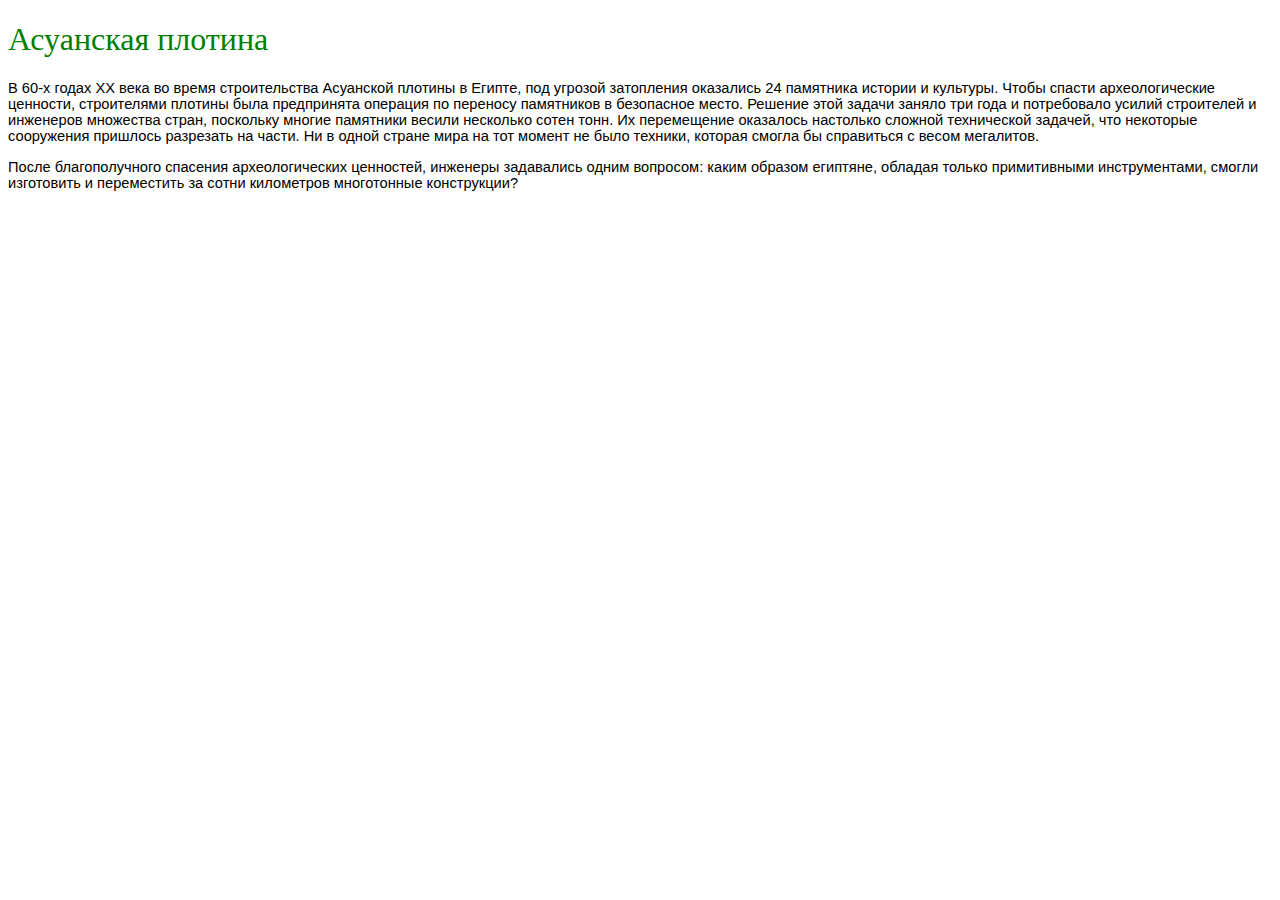
<file: strikoza/asuan/index.html>
﻿<!DOCTYPE HTML>
<html>
	<head>
		<title>Асуанская плотина</title>
		<link rel="stylesheet" href="css\style.css">
	</head>
	<body>
		<h1>Асуанская плотина</h1>
		<p>В 60-х годах XX века во время строительства Асуанской плотины в Египте, под 
		угрозой затопления оказались 24 памятника истории и культуры. Чтобы спасти
		археологические ценности, строителями плотины была предпринята операция по переносу 
		памятников в безопасное место. Решение этой задачи заняло три года и потребовало 
		усилий строителей и  инженеров множества стран, поскольку многие памятники весили 
		несколько сотен тонн. Их перемещение оказалось настолько сложной технической задачей, 
		что некоторые сооружения пришлось разрезать на части. Ни в одной стране мира на тот 
		момент не было техники, которая смогла бы справиться с весом мегалитов.</p>
		<p>После благополучного спасения археологических ценностей, инженеры задавались одним 
		вопросом: каким образом египтяне, обладая только примитивными инструментами, смогли 
		изготовить и  переместить за сотни километров многотонные конструкции?</p> <!-- внутренний стиль, применим только к данному тегу -->
	</body>
</html>
</file>
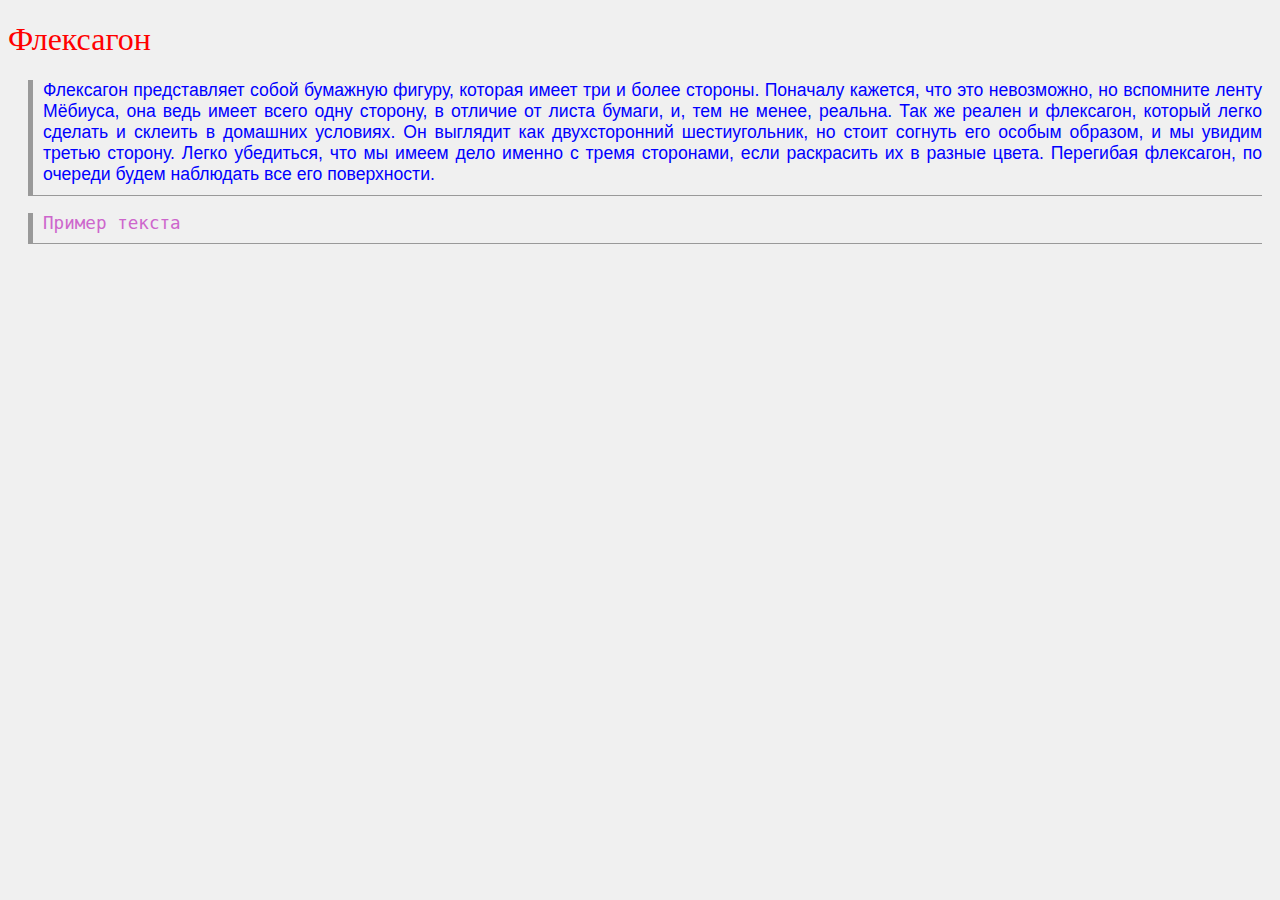
<file: strikoza/css/index.html>
<!DOCTYPE HTML>
<html>
	<head>
		<title>Флексагон</title>
		
		<style> <!-- глобальный стиль, связанный стиль имеет высший приоритет, если в нём нет дублирующегося атрибута -->
			P
			{ 
			font-size: 50%; 
			font-family: Verdana, Arial, Helvetica, sans-serif; 
			color: blue; 
			}
		</style>
  
		<link rel="icon" href="icon.ico" sizes="16x16" type="image/x-icon"> <!-- иконка MS BING -->
		<meta charset="utf-8">
		<link rel="stylesheet" href="style.css">
	</head>
	<body>
		<h1>Флексагон</h1>
		<p>Флексагон представляет собой бумажную фигуру, которая имеет 
		три и более стороны. Поначалу кажется, что это невозможно, но вспомните 
		ленту Мёбиуса, она ведь имеет всего одну сторону, в отличие от листа  бумаги, 
		и, тем не менее, реальна. Так же реален и флексагон, который легко сделать и 
		склеить в домашних условиях. Он выглядит как двухсторонний шестиугольник, но 
		стоит согнуть его особым образом, и мы увидим третью сторону. Легко убедиться, 
		что мы имеем дело именно с тремя сторонами, если раскрасить их в разные цвета. 
		Перегибая флексагон, по очереди будем наблюдать все его поверхности.</p>
		
		<p style="font-size: 120%; font-family: monospace; color: #cd66cc">Пример текста</p> <!-- внутренний стиль, применим только к данному тегу -->
		
	</body>
</html>
</file>
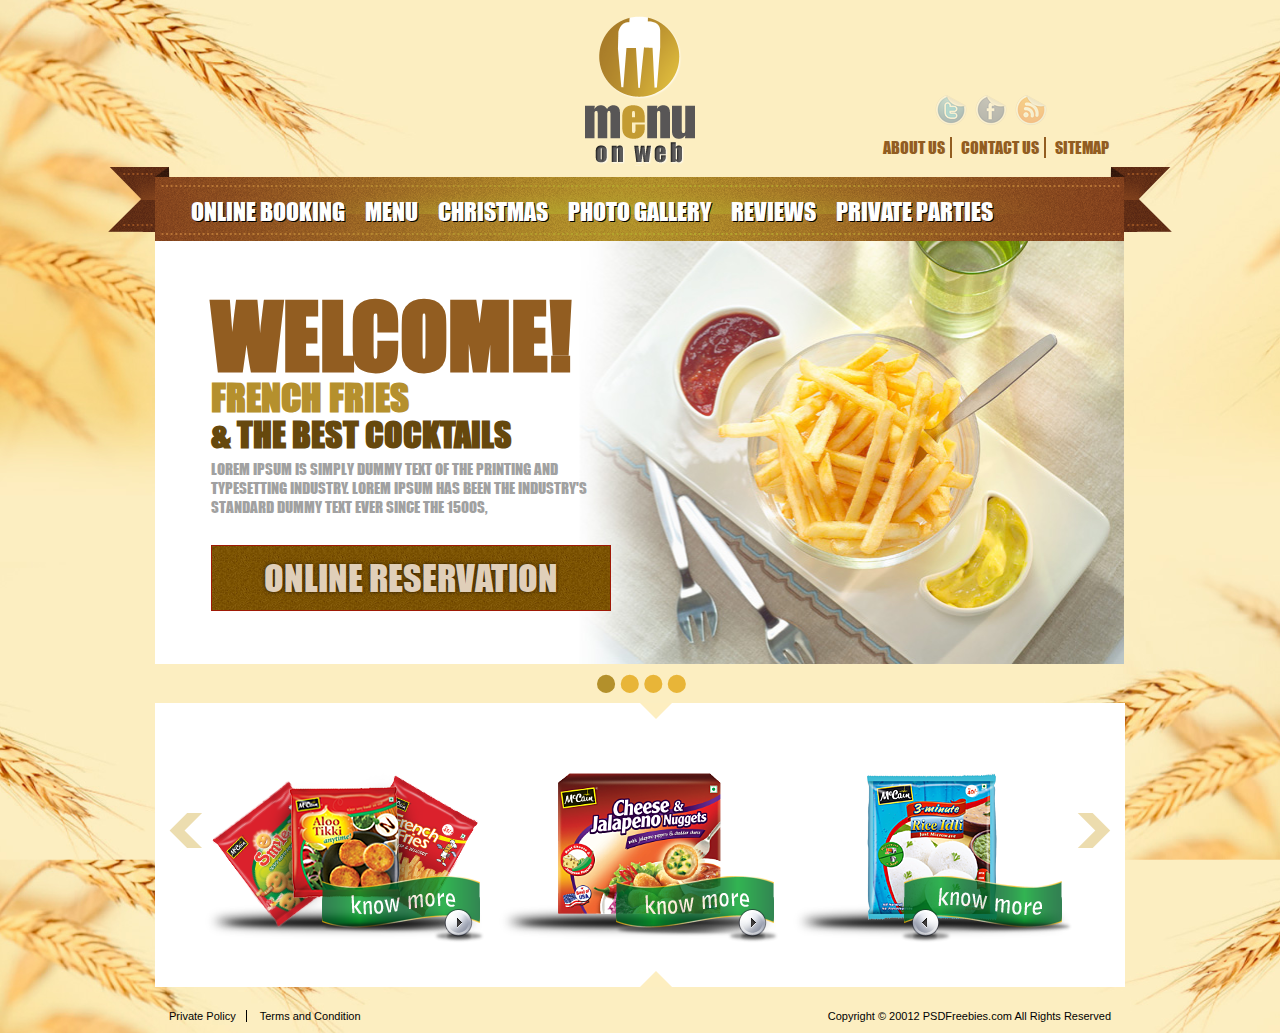
<file: szake/site11/index.html>
<!doctype html>
<html lang="en">
<head>
	<meta charset="UTF-8">
	<title>Sample</title>
	<link rel="stylesheet" type="text/css" href="css/main.css">
	<script type="text/javascript" src="js/jquery-1.10.2.js"></script>
	<script type="text/javascript" src="js/jquery.cycle2.js"></script>
</head>
<body>
	<div class="main">
		<div class="wrapper">
			<header>
				<a href="#"><div class="logo"></div></a>
				<div class="global_navigation">
					<div class="social_links">
						<a href="#" class="social_link_item -twitter"></a>
						<a href="#" class="social_link_item -facebook"></a>
						<a href="#" class="social_link_item -wifi"></a>
					</div>
					<div class="global_nav_menu">
						<ul>
							<li><a href="#">About Us</a></li>
							<li><a href="#">Contact Us</a></li>
							<li><a href="#">Sitemap</a></li>
						</ul>
					</div>
				</div>
			</header>
			<div class="navigation">
				<ul class="navigation-list">
					<li><a href="#">online booking</a></li>
					<li><a href="#">menu</a></li>
					<li><a href="#">christmas</a></li>
					<li><a href="#">photo gallery</a></li>
					<li><a href="#">reviews</a></li>
					<li><a href="#">private parties</a></li>
				</ul>
			</div>
			<div class="reservation">
				<div class="reservation_items">
					<img class="reservation_item" src="images/slide1.jpg">
					<img class="reservation_item" src="images/slide2.jpg">
					<img class="reservation_item" src="images/slide3.jpg">
					<img class="reservation_item" src="images/slide2.jpg">
				</div>
				<div class="reservation_info">
					<h1>Welcome!</h1>
					<h2><span>French fries</span><br />
					&amp; The best cocktails</h2>
					<p>Lorem Ipsum is simply dummy text of the printing and typesetting industry. Lorem Ipsum has been the industry's standard dummy text ever since the 1500s,</p>
					<a href="#"><div class="button"><div>Online reservation</div></div></a>
				</div>
			</div>
			<div class="pager_wraper">
				<div class="pager"></div>
			</div>
			<div class="slider">
				<div id="slider_items">
					<ul>
						<a href="#">
							<li class="slider_item">
								<img src="images/item1.png">
								<div class="sliderItem_read -know_more1">Read more</div>
								<div class="sliderItem_ball -ball1"></div>
							</li>
						</a>
						<a href="#">
							<li class="slider_item">
								<img src="images/item2.png">
								<div class="sliderItem_read -know_more2">Read more</div>
								<div class="sliderItem_ball -ball1"></div>
							</li>
						</a>
						<a href="#">
							<li class="slider_item">
								<img src="images/item3.png">
								<div class="sliderItem_read -know_more3">Read more</div>
								<div class="sliderItem_ball -ball2"></div>
							</li>
						</a>
					</ul>
					<ul>
						<a href="#">
							<li class="slider_item">
								<img src="images/item1.png">
								<div class="sliderItem_read -know_more1">Read more</div>
								<div class="sliderItem_ball -ball1"></div>
							</li>
						</a>
						<a href="#">
							<li class="slider_item">
								<img src="images/item2.png">
								<div class="sliderItem_read -know_more2">Read more</div>
								<div class="sliderItem_ball -ball1"></div>
							</li>
						</a>
						<a href="#">
							<li class="slider_item">
								<img src="images/item3.png">
								<div class="sliderItem_read -know_more3">Read more</div>
								<div class="sliderItem_ball -ball2"></div>
							</li>
						</a>
					</ul>
					<ul>
						<a href="#">
							<li class="slider_item">
								<img src="images/item1.png">
								<div class="sliderItem_read -know_more1">Read more</div>
								<div class="sliderItem_ball -ball1"></div>
							</li>
						</a>
						<a href="#">
							<li class="slider_item">
								<img src="images/item2.png">
								<div class="sliderItem_read -know_more2">Read more</div>
								<div class="sliderItem_ball -ball1"></div>
							</li>
						</a>
						<a href="#">
							<li class="slider_item">
								<img src="images/item3.png">
								<div class="sliderItem_read -know_more3">Read more</div>
								<div class="sliderItem_ball -ball2"></div>
							</li>
						</a>
					</ul>
				</div>
					<div class="nav_cursor -prev"></div>
					<div class="nav_cursor -next"></div>
				<div class="pointer_top"></div>
				<div class="pointer_bottom"></div>
			</div>
			<footer>
				<div class="footer_nav">
					<ul>
						<li><a href="#"></a>Private Policy</a></li>
						<li><a href="#"></a>Terms and Condition</a></li>
					</ul>
				</div>
				<div class="footer_info">
					Copyright &copy; 20012  PSDFreebies.com All Rights Reserved 
				</div>
			</footer>
		</div>
	</div>
<script>
	//1-st slider
	$('.reservation_items').cycle({
	    speed: 1000,
	    manualSpeed: 1000,
	    pager: '.pager',
	    loader: "wait",
	    timeout: 7000,
	});
</script>
<script>
	//2-nd slider
	$('#slider_items').cycle({
	prev: '.-prev',
	next: '.-next',
	speed: 1000,
	manualSpeed: 1000,
	timeout: 5000,
	slides: '> ul',
	fx: 'scrollHorz'
	});
</script>
</body>
</html>
</file>
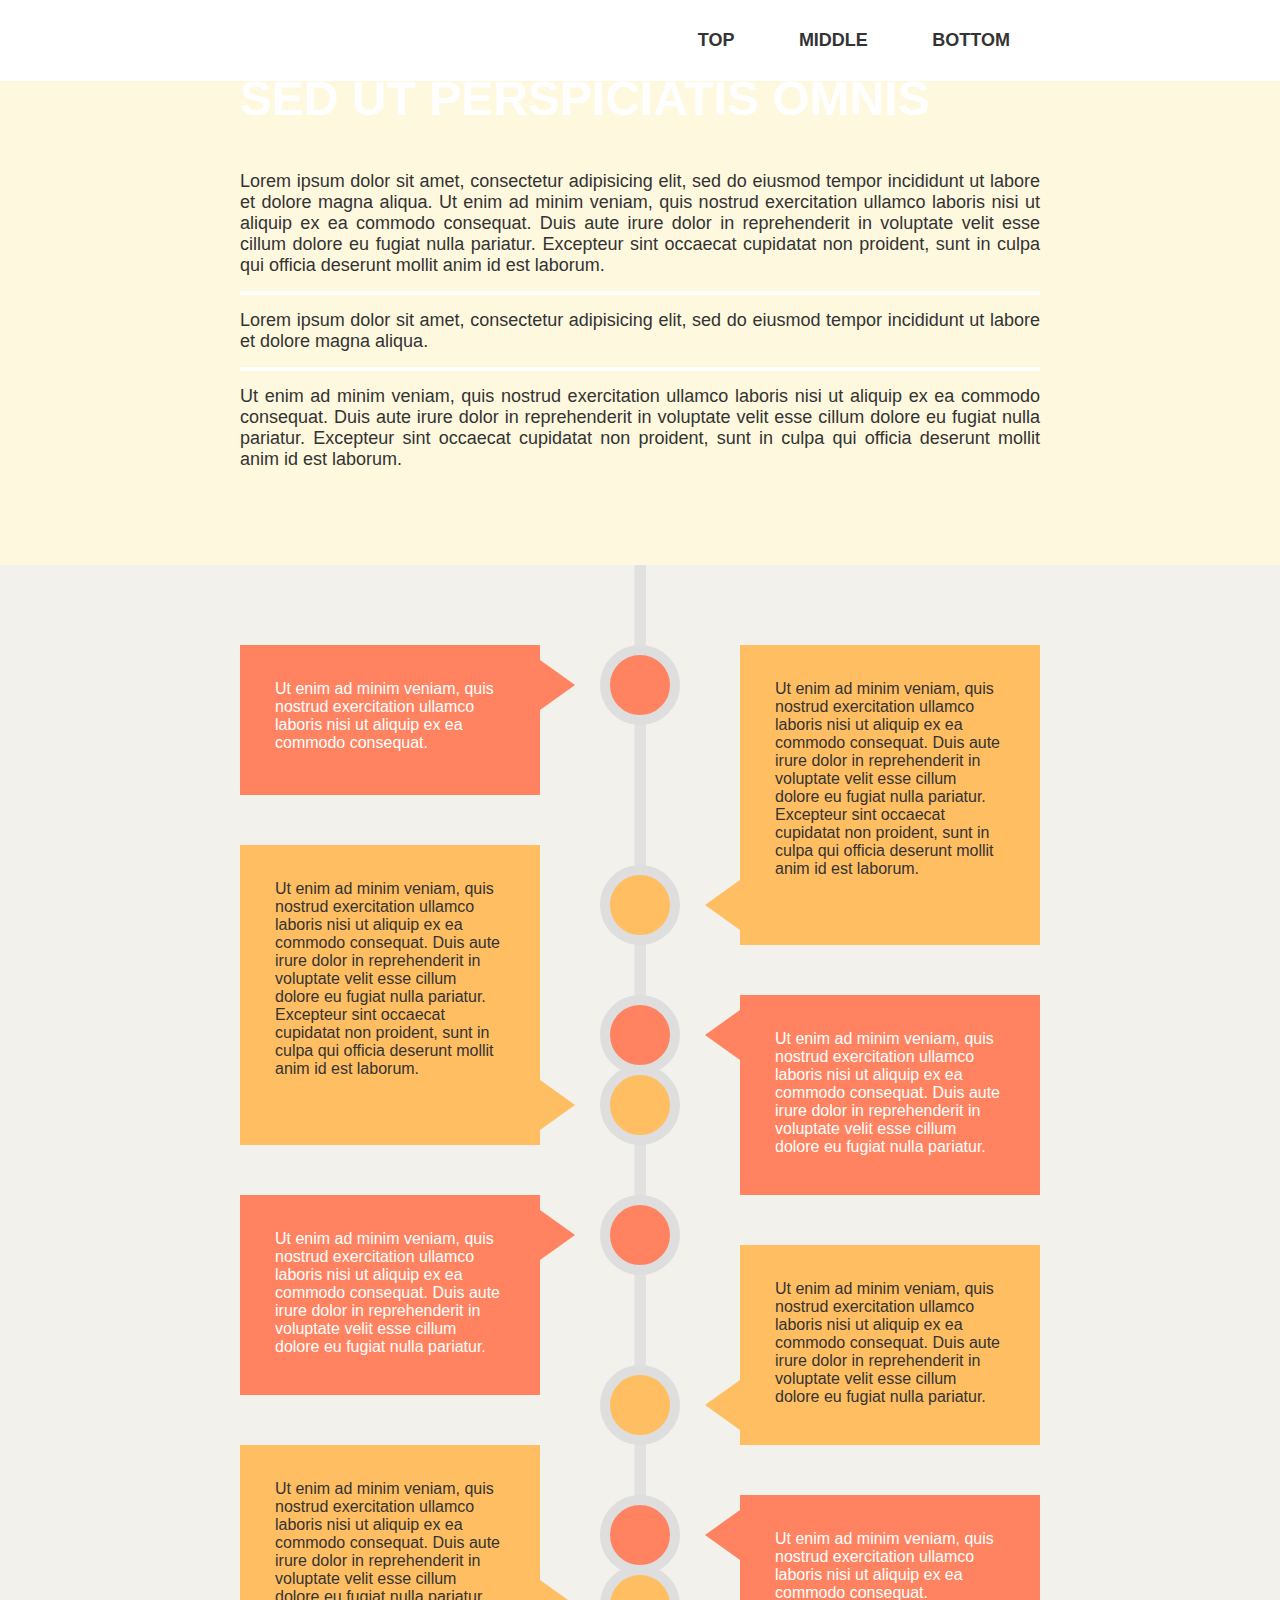
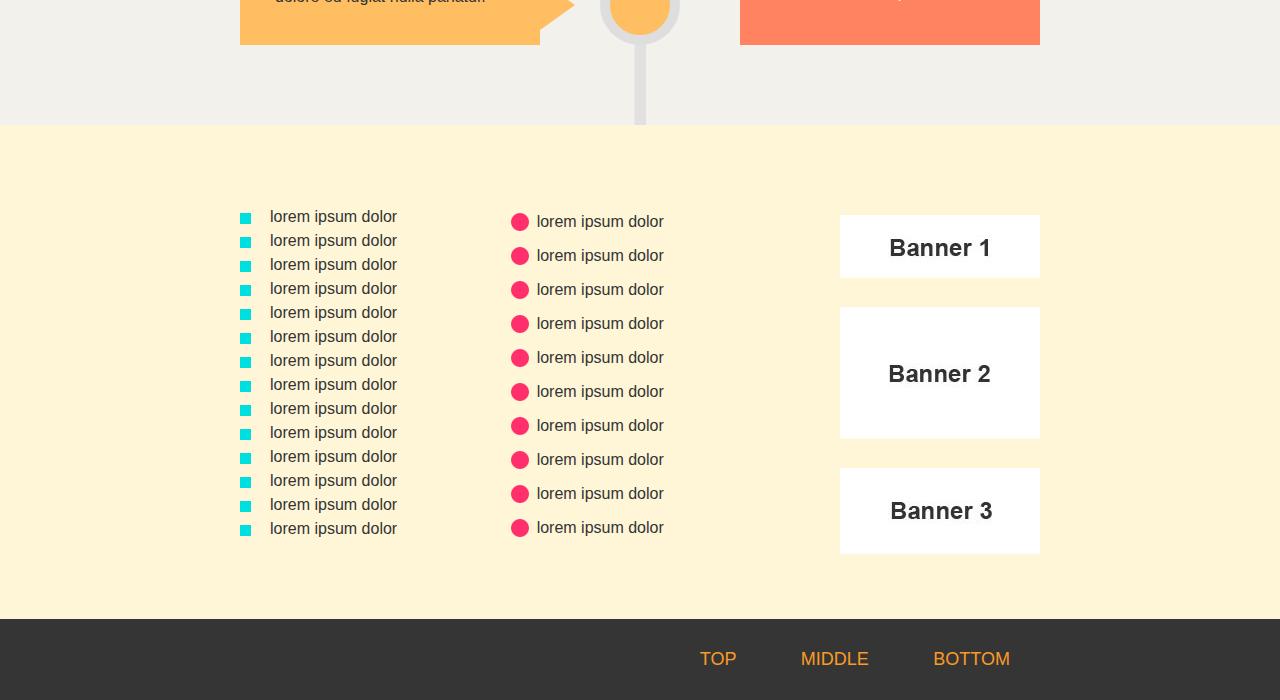
<file: szake/task2/index.html>
<!DOCTYPE HTML>
<html>
<head>
	<title>Task 2</title>
	<meta charset="utf-8">
	<link rel="stylesheet" type="text/css" href="css/style.css">
	<script type="text/javascript" src=""></script>
</head>
<body>
	<header>
		<div class="wrapper">
			<nav>
				<ul>
					<li><a href="#top">top</a></li>
					<li><a href="#middle">middle</a></li>
					<li><a href="#bottom">bottom</a></li>
				</ul>
			</nav>
		</div>
	</header>
	<div class="content">
		<div id="top" class="content-top"><div class="wrapper">
			<h1>sed ut perspiciatis omnis</h1>
			<p>Lorem ipsum dolor sit amet, consectetur adipisicing elit, sed do eiusmod tempor incididunt ut labore et dolore magna aliqua. Ut enim ad minim veniam, quis nostrud exercitation ullamco laboris nisi ut aliquip ex ea commodo consequat. Duis aute irure dolor in reprehenderit in voluptate velit esse cillum dolore eu fugiat nulla pariatur. Excepteur sint occaecat cupidatat non proident, sunt in culpa qui officia deserunt mollit anim id est laborum.</p>
			<p>Lorem ipsum dolor sit amet, consectetur adipisicing elit, sed do eiusmod tempor incididunt ut labore et dolore magna aliqua.</p>
			<p>Ut enim ad minim veniam, quis nostrud exercitation ullamco laboris nisi ut aliquip ex ea commodo consequat. Duis aute irure dolor in reprehenderit in voluptate velit esse cillum dolore eu fugiat nulla pariatur. Excepteur sint occaecat cupidatat non proident, sunt in culpa qui officia deserunt mollit anim id est laborum.</p>
		</div></div>
		<div id="middle" class="content-middle"><div class="wrapper">
			<div class="orange -right large">Ut enim ad minim veniam, quis nostrud exercitation ullamco laboris nisi ut aliquip ex ea commodo consequat. Duis aute irure dolor in reprehenderit in voluptate velit esse cillum dolore eu fugiat nulla pariatur. Excepteur sint occaecat cupidatat non proident, sunt in culpa qui officia deserunt mollit anim id est laborum.</div>
			<div class="pink -left small">Ut enim ad minim veniam, quis nostrud exercitation ullamco laboris nisi ut aliquip ex ea commodo consequat.</div>
			<div class="orange -left large">Ut enim ad minim veniam, quis nostrud exercitation ullamco laboris nisi ut aliquip ex ea commodo consequat. Duis aute irure dolor in reprehenderit in voluptate velit esse cillum dolore eu fugiat nulla pariatur. Excepteur sint occaecat cupidatat non proident, sunt in culpa qui officia deserunt mollit anim id est laborum.</div>
			<div class="pink -right middle">Ut enim ad minim veniam, quis nostrud exercitation ullamco laboris nisi ut aliquip ex ea commodo consequat. Duis aute irure dolor in reprehenderit in voluptate velit esse cillum dolore eu fugiat nulla pariatur.</div>
			<div class="pink -left middle">Ut enim ad minim veniam, quis nostrud exercitation ullamco laboris nisi ut aliquip ex ea commodo consequat. Duis aute irure dolor in reprehenderit in voluptate velit esse cillum dolore eu fugiat nulla pariatur.</div>
			<div class="orange -right middle">Ut enim ad minim veniam, quis nostrud exercitation ullamco laboris nisi ut aliquip ex ea commodo consequat. Duis aute irure dolor in reprehenderit in voluptate velit esse cillum dolore eu fugiat nulla pariatur.</div>
			<div class="orange -left middle">Ut enim ad minim veniam, quis nostrud exercitation ullamco laboris nisi ut aliquip ex ea commodo consequat. Duis aute irure dolor in reprehenderit in voluptate velit esse cillum dolore eu fugiat nulla pariatur.</div>
			<div class="pink -right small">Ut enim ad minim veniam, quis nostrud exercitation ullamco laboris nisi ut aliquip ex ea commodo consequat.</div>
			<div class="clear"></div>
		</div></div>
		<div id="bottom" class="content-bottom"><div class="wrapper">
			<div class="list1">
				<ul>
					<li>lorem ipsum dolor</li>
					<li>lorem ipsum dolor</li>
					<li>lorem ipsum dolor</li>
					<li>lorem ipsum dolor</li>
					<li>lorem ipsum dolor</li>
					<li>lorem ipsum dolor</li>
					<li>lorem ipsum dolor</li>
					<li>lorem ipsum dolor</li>
					<li>lorem ipsum dolor</li>
					<li>lorem ipsum dolor</li>
					<li>lorem ipsum dolor</li>
					<li>lorem ipsum dolor</li>
					<li>lorem ipsum dolor</li>
					<li>lorem ipsum dolor</li>
				</ul>
			</div>
			<div class="list2">
				<ul>
					<li>lorem ipsum dolor</li>
					<li>lorem ipsum dolor</li>
					<li>lorem ipsum dolor</li>
					<li>lorem ipsum dolor</li>
					<li>lorem ipsum dolor</li>
					<li>lorem ipsum dolor</li>
					<li>lorem ipsum dolor</li>
					<li>lorem ipsum dolor</li>
					<li>lorem ipsum dolor</li>
					<li>lorem ipsum dolor</li>
				</ul>
			</div>
			<div class="banners">
				<a href="#"><img alt="banner1" src="img/banner1.jpg"></a>
				<a href="#"><img alt="banner2" src="img/banner2.jpg"></a>
				<a href="#"><img alt="banner3" src="img/banner3.jpg"></a>
			</div>
			<div style="clear:both;"></div>
		</div></div>
	</div>
	<footer>
		<div class="wrapper">
			<nav>
				<ul>
					<li><a href="#top">top</a></li>
					<li><a href="#middle">middle</a></li>
					<li><a href="#bottom">bottom</a></li>
				</ul>
			</nav>
		</div>
	</footer>
</body>
</html>
</file>
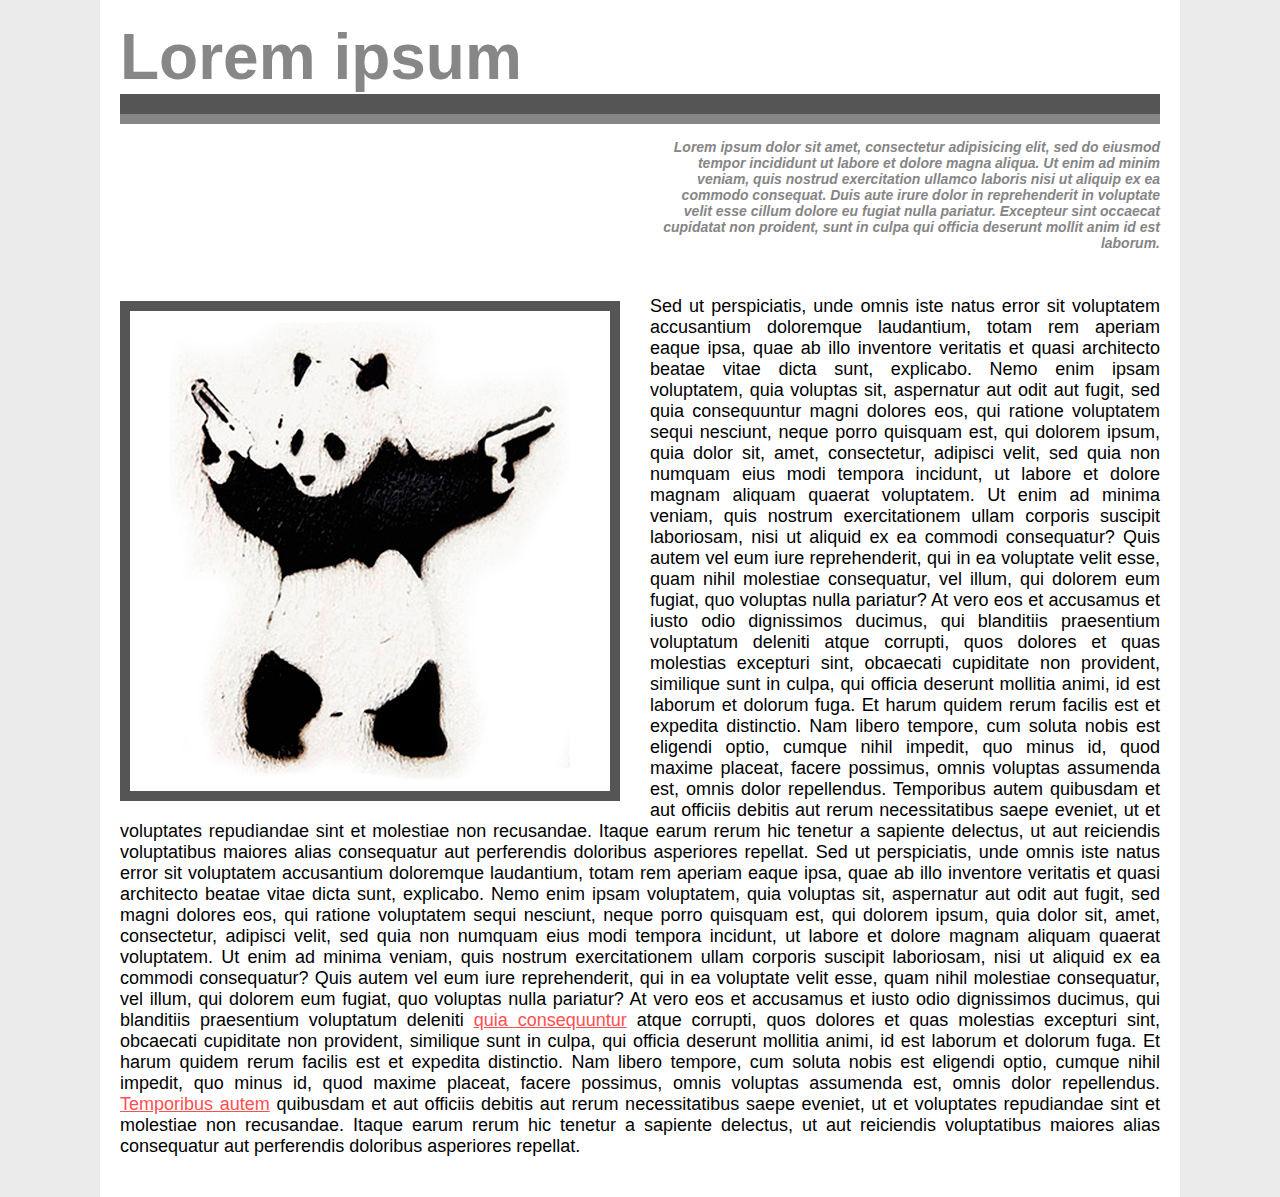
<file: tasks/task/index.html>
<!DOCTYPE HTML>
<html>
<head>
	<title>Test</title>
	<meta charset="utf-8">
	<style type="text/css">
		body {
			background: #ebebeb;
			margin: 0;
			font-family: Arial, "Helvetica CY", "Nimbus Sans L", sans-serif;
		}
		.l-wraper {
			background: #fff;
			margin: auto;
			padding: 20px 20px 40px;
			width: 1040px;
		}
		.b-head {
			color: #878787;
			font-size: 64px;
			border-bottom: 20px solid #555;
			font-weight: bold;
		}
		.b-content {
			border-top: 10px solid #868686;
		}
		.b-contentLead {
			font-size: 14px;
			color: #868686;
			font-weight: bold;
			font-style: italic;
			width: 500px;
			float: right;
			text-align: right;
			margin: 15px 0 45px;
		}
		.b-contentText {
			clear: both;
			font-size: 18px;
			color: #000;
			text-align: justify;
		}
		.b-contentImage {
			float: left;
			width: 480px;
			height: 480px;
			background: #fff;
			border: 10px solid #555;
			margin: 5px 30px 20px 0;
		}
		.b-contentLink {
			color: #ff4f4f;
			text-decoration: underline;
		}
		.b-contentLink:hover, .b-contentLink:active, .b-contentLink:visited {
			color: #800909;
			text-decoration: underline;
		}
	</style>
</head>
<body>
	<div class="l-wraper">
		<div class="b-head">Lorem ipsum</div>
		<div class="b-content">
			<div class="b-contentLead">Lorem ipsum dolor sit amet, consectetur adipisicing elit, sed do eiusmod tempor incididunt ut labore et dolore magna aliqua. Ut enim ad minim veniam, quis nostrud exercitation ullamco laboris nisi ut aliquip ex ea commodo consequat. Duis aute irure dolor in reprehenderit in voluptate velit esse cillum dolore eu fugiat nulla pariatur. Excepteur sint occaecat cupidatat non proident, sunt in culpa qui officia deserunt mollit anim id est laborum.</div>
			<div class="b-contentText">
				<div class="b-contentImage">
					<img alt="content image" src="panda.jpg">
				</div>
					Sed ut perspiciatis, unde omnis iste natus error sit voluptatem accusantium doloremque laudantium, totam rem aperiam eaque ipsa, quae ab illo inventore veritatis et quasi architecto beatae vitae dicta sunt, explicabo. Nemo enim ipsam voluptatem, quia voluptas sit, aspernatur aut odit aut fugit, sed quia consequuntur magni dolores eos, qui ratione voluptatem sequi nesciunt, neque porro quisquam est, qui dolorem ipsum, quia dolor sit, amet, consectetur, adipisci velit, sed quia non numquam eius modi tempora incidunt, ut labore et dolore magnam aliquam quaerat voluptatem. Ut enim ad minima veniam, quis nostrum exercitationem ullam corporis suscipit laboriosam, nisi ut aliquid ex ea commodi consequatur? Quis autem vel eum iure reprehenderit, qui in ea voluptate velit esse, quam nihil molestiae consequatur, vel illum, qui dolorem eum fugiat, quo voluptas nulla pariatur? At vero eos et accusamus et iusto odio dignissimos ducimus, qui blanditiis praesentium voluptatum deleniti atque corrupti, quos dolores et quas molestias excepturi sint, obcaecati cupiditate non provident, similique sunt in culpa, qui officia deserunt mollitia animi, id est laborum et dolorum fuga. Et harum quidem rerum facilis est et expedita distinctio. Nam libero tempore, cum soluta nobis est eligendi optio, cumque nihil impedit, quo minus id, quod maxime placeat, facere possimus, omnis voluptas assumenda est, omnis dolor repellendus. Temporibus autem quibusdam et aut officiis debitis aut rerum necessitatibus saepe eveniet, ut et voluptates repudiandae sint et molestiae non recusandae. Itaque earum rerum hic tenetur a sapiente delectus, ut aut reiciendis voluptatibus maiores alias consequatur aut perferendis doloribus asperiores repellat.
					Sed ut perspiciatis, unde omnis iste natus error sit voluptatem accusantium doloremque laudantium, totam rem aperiam eaque ipsa, quae ab illo inventore veritatis et quasi architecto beatae vitae dicta sunt, explicabo. Nemo enim ipsam voluptatem, quia voluptas sit, aspernatur aut odit aut fugit, sed magni dolores eos, qui ratione voluptatem sequi nesciunt, neque porro quisquam est, qui dolorem ipsum, quia dolor sit, amet, consectetur, adipisci velit, sed quia non numquam eius modi tempora incidunt, ut labore et dolore magnam aliquam quaerat voluptatem. Ut enim ad minima veniam, quis nostrum exercitationem ullam corporis suscipit laboriosam, nisi ut aliquid ex ea commodi consequatur? Quis autem vel eum iure reprehenderit, qui in ea voluptate velit esse, quam nihil molestiae consequatur, vel illum, qui dolorem eum fugiat, quo voluptas nulla pariatur? At vero eos et accusamus et iusto odio dignissimos ducimus, qui blanditiis praesentium voluptatum deleniti <a class="b-contentLink" href="#?1">quia consequuntur</a> atque corrupti, quos dolores et quas molestias excepturi sint, obcaecati cupiditate non provident, similique sunt in culpa, qui officia deserunt mollitia animi, id est laborum et dolorum fuga. Et harum quidem rerum facilis est et expedita distinctio. Nam libero tempore, cum soluta nobis est eligendi optio, cumque nihil impedit, quo minus id, quod maxime placeat, facere possimus, omnis voluptas assumenda est, omnis dolor repellendus. <a class="b-contentLink" href="#?2">Temporibus autem</a> quibusdam et aut officiis debitis aut rerum necessitatibus saepe eveniet, ut et voluptates repudiandae sint et molestiae non recusandae. Itaque earum rerum hic tenetur a sapiente delectus, ut aut reiciendis voluptatibus maiores alias consequatur aut perferendis doloribus asperiores repellat.
			</div>
		</div>
	</div>
</body>
</html>
</file>
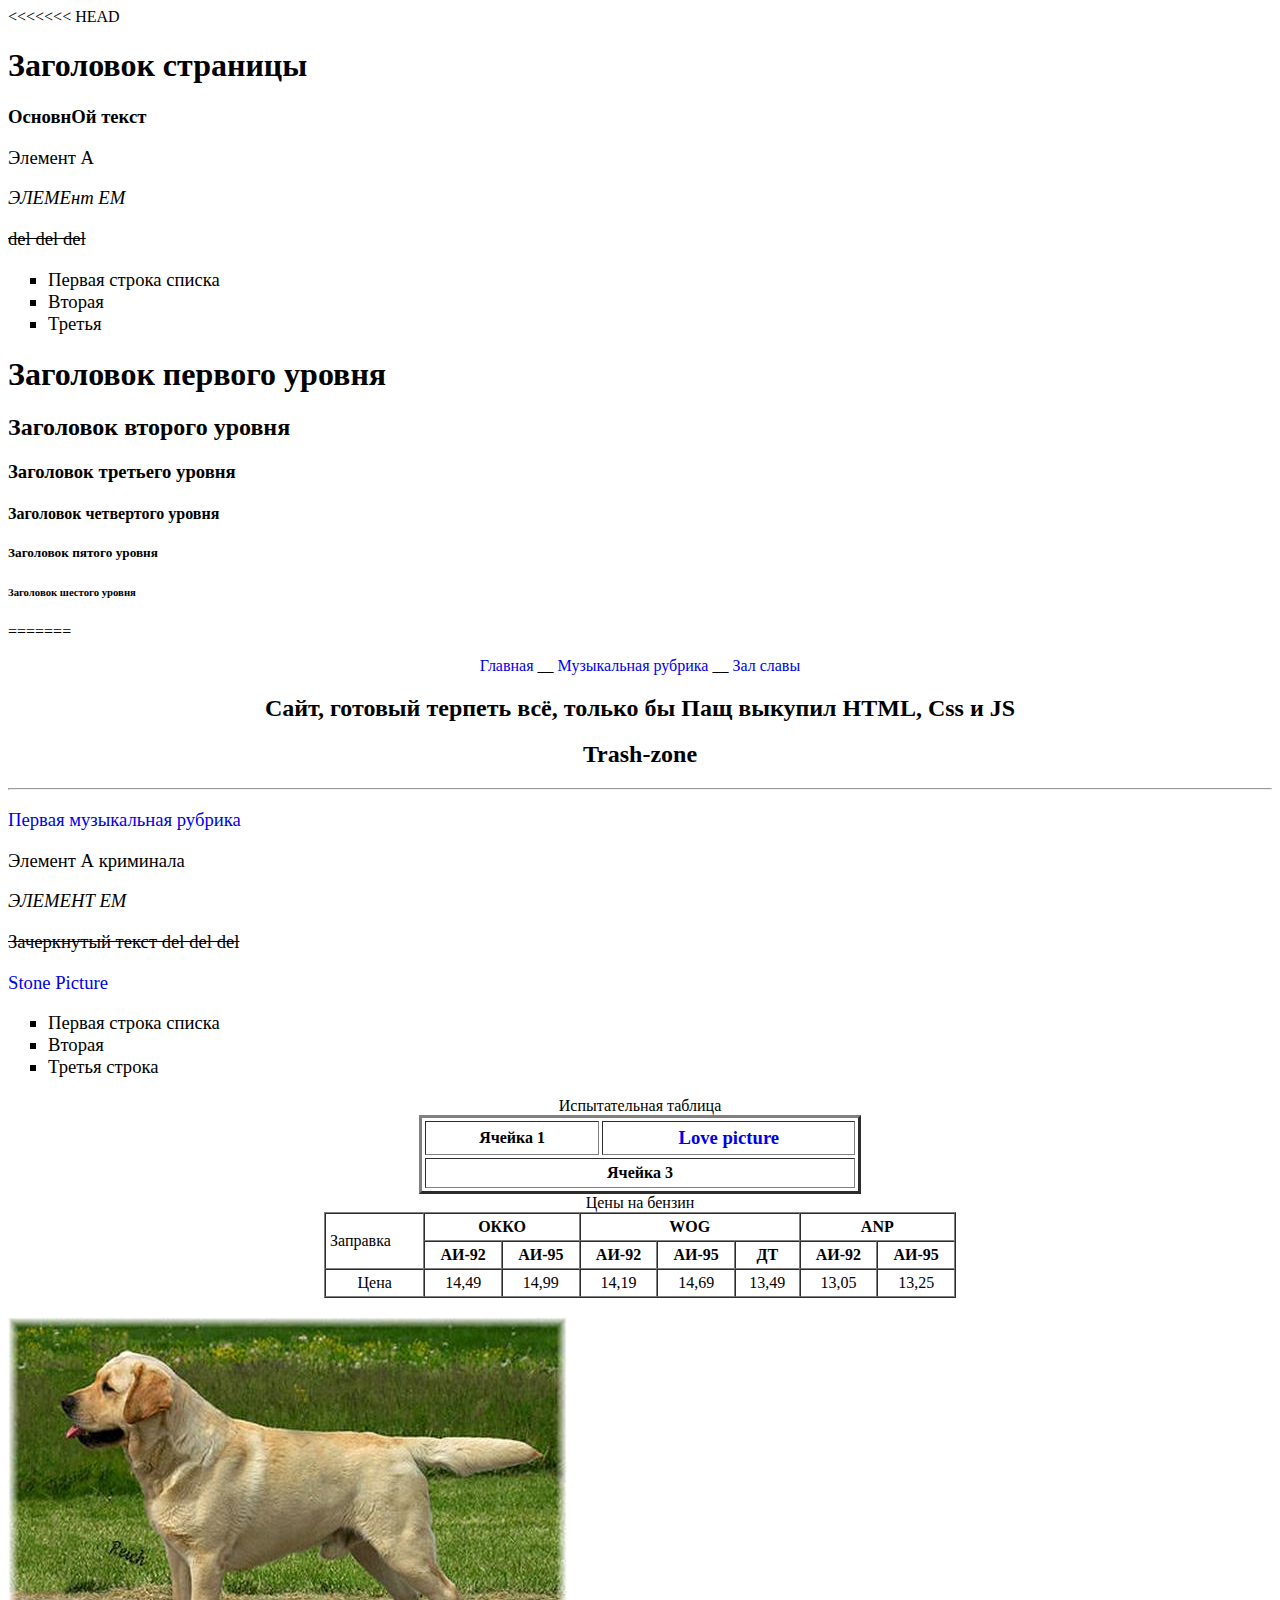
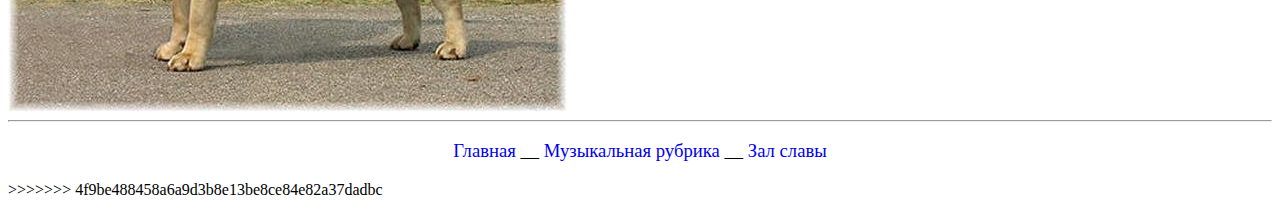
<file: apaschenko/mfp.html>
<!Doctype HTML My Poly_Gone page>
<html>
 <head>
  <meta http-equiv="Content-type" content="text/html; charset=utf-8">
  <title>Страница-полигон</title>
  <style>
   a { 
    text-decoration: none; /* Отменяем подчеркивание у ссылки */
   } 
   p, ul {
   	color: black; /* почему ссылки не изменили цвет??*/ 
   	font-size: 14pt;
   	/*margin-left: 25mm;*/ 
   }
   .text12 {
   	font-size: 12pt;
   }
  </style>
 </head>
<<<<<<< HEAD
  <body>
  <h1>Заголовок страницы</h1>
  <p> <b>  ОсновнOй текст </b> </p>
  <p><a> Элемент А </a></p>
  <p><EM> ЭЛЕМЕнт ЕМ </EM></p>
  <p><del> del del del </del></p>
  <ul type="square"> <li> Первая строка списка </li> <li> Вторая</li>  <li> Третья </li>  </ul>
  <h1>Заголовок первого уровня</h1>
  <h2>Заголовок второго уровня</h2>
  <h3>Заголовок третьего уровня</h3>
  <h4>Заголовок четвертого уровня</h4>
  <h5>Заголовок пятого уровня</h5>
  <h6>Заголовок шестого уровня</h6>
  </body>
</html>
=======
 <body>
  <p align="center" class="text12"><a href="mfp.html">Главная</a> __ <a href="music.html">Музыкальная рубрика</a> __ <a href="slava.html">Зал славы</a></p>
  <h2 align="center">Сайт, готовый терпеть всё, только бы Пащ выкупил HTML, Css и JS </h2>
  <h2 align="center">Trash-zone</h2>
  <hr>
  <p> <a href="music.html">Первая музыкальная рубрика</a></p>
  <p><a> Элемент А криминала </a></p>
  <p><EM> ЭЛЕМЕНТ ЕМ </EM></p>
  <p><del> Зачеркнутый текст del del del </del></p>
  <p> <a href="stone.jpg">Stone Picture</a></p>
   <ul type="square"> 
    <li> Первая строка списка </li> 
    <li> Вторая</li>  
    <li> Третья строка </li> 
   </ul>
  <table border="3" width="35%" cellpadding="5" cellspacing="3" align="center">
   <caption>Испытательная таблица</caption>
   <tr>
    <th>Ячейка 1</th>
    <th><p><a href="love.jpg">Love picture</a></p></th>
   </tr>
   <tr> 
    <th colspan="2">Ячейка 3</th>
   </tr>
  </table>
  <table border="1" cellpadding="4" cellspacing="0" width="50%" align="center">
  <caption>Цены на бензин</caption>
   <tr>
    <td rowspan="2">Заправка</td>
    <th colspan="2">ОККО</th>
    <th colspan="3">WOG</th>
    <th colspan="2">ANP</th>
   </tr>
   <tr>
    <th>АИ-92</th><th>АИ-95</th><th>АИ-92</th><th>АИ-95</th><th>ДТ</th><th>АИ-92</th><th>АИ-95</th>
   </tr>
   <tr align="center">
    <td>Цена</td>
    <td>14,49</td><td>14,99</td><td>14,19</td><td>14,69</td><td>13,49</td><td>13,05</td><td>13,25</td>
   </tr>
  </table>
 <p></p>
  <img src="labrador.jpg" alt="песик" title="Лабрик"> 
  <hr>
  <p align="center"><a href="mfp.html">Главная</a> __ <a href="music.html">Музыкальная рубрика</a> __ <a href="slava.html">Зал славы</a></p>
 </body>
</html>
>>>>>>> 4f9be488458a6a9d3b8e13be8ce84e82a37dadbc
</file>
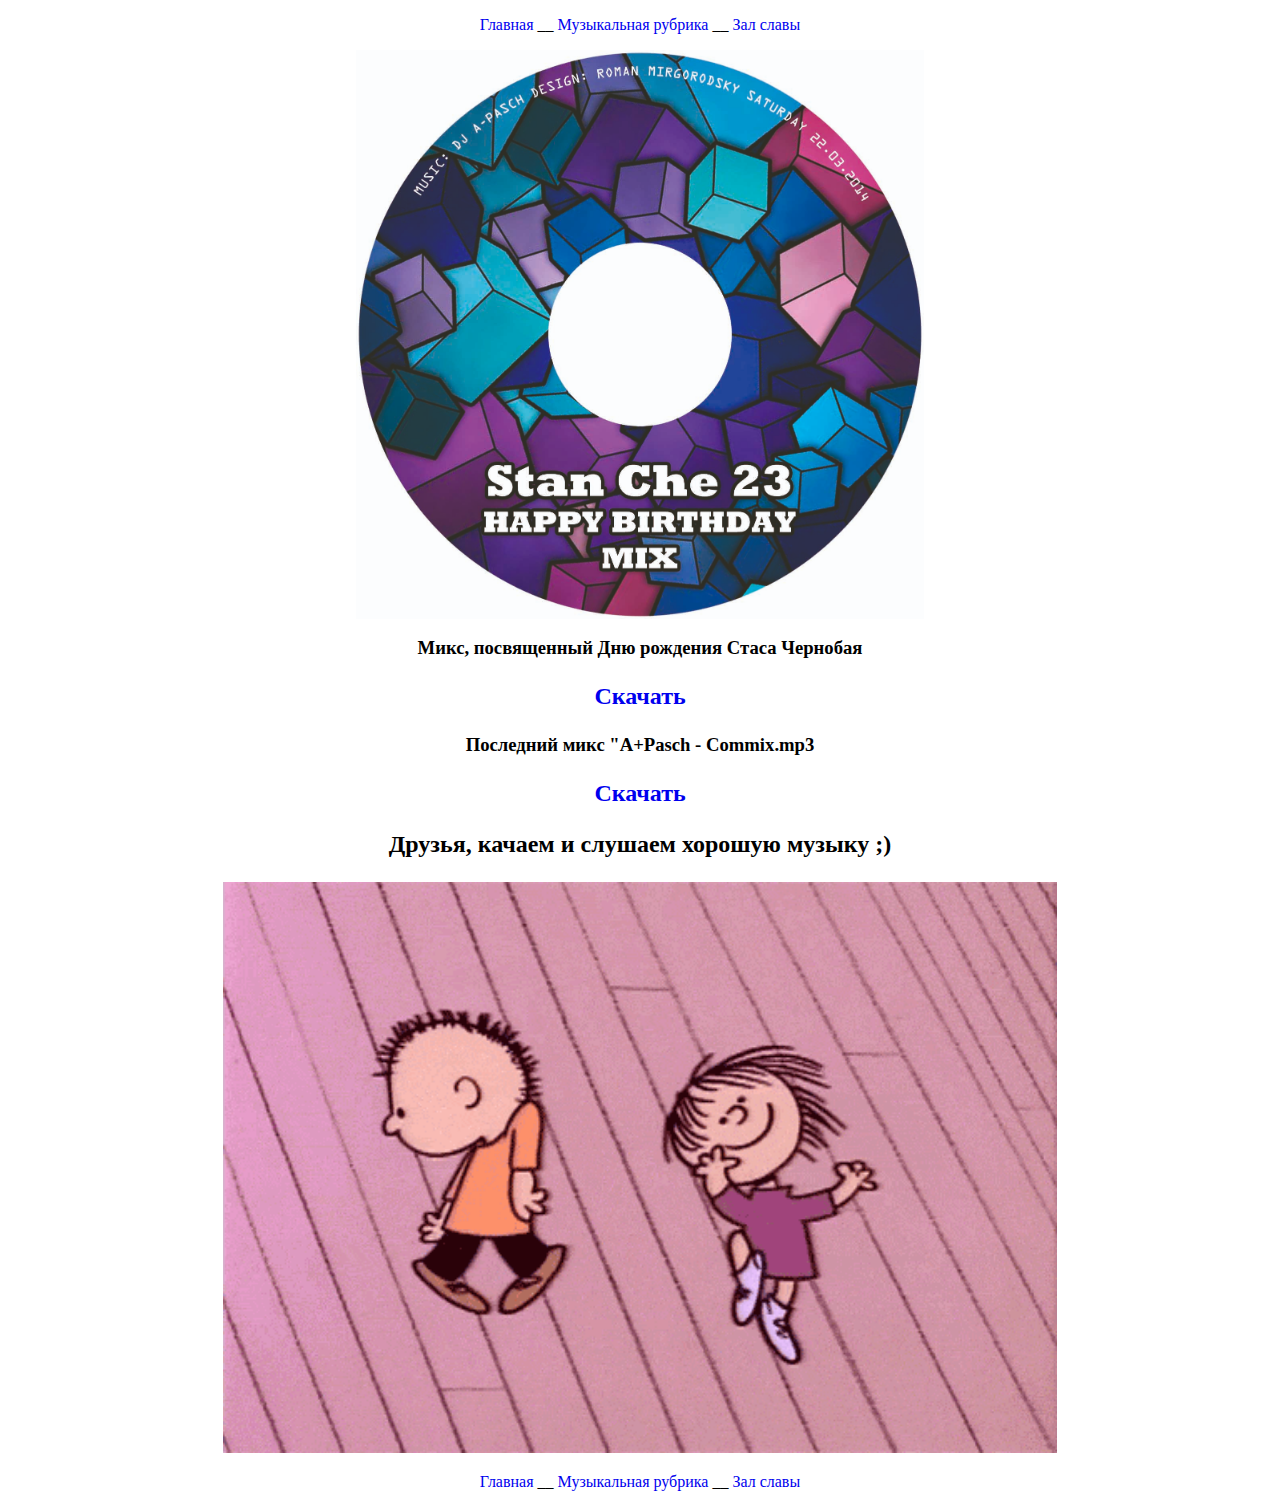
<file: apaschenko/music.html>
<!Doctype HTML>
 <html>
  <head> 
  <meta http-equiv="Content-type" content="text/html; charset=utf-8">
  <title>Музыкальная рубрика</title>
  <style>
   a { 
     text-decoration: none; /* Отменяем подчеркивание у ссылки */
   } 
   p.text14 {
   	font-size: 14pt;
   	font-weight: 600;
   }
   .text18 {
   	font-size: 18pt;
   	font-weight: 600;
   }
   </style>
  </head>
   <body>
     <p align="center"><a href="mfp.html">Главная</a> __ <a href="music.html">Музыкальная рубрика</a> __ <a href="slava.html">Зал славы</a></p>
   <p align="center"><img src="discche.jpg" align="center" width="45%"></p>
   <p align="center" class="text14"> Микс, посвященный Дню рождения Стаса Чернобая </p>
   <p align="center" class="text18"><a href="http://topdj.ua/get-mp3/167374_topdj_ua_-_dj_dj_BroVey_-_A-Pasch_-_ComMix.mp3" > Скачать </a> </p>
   <p align="center" class="text14">Последний микс "A+Pasch - Commix.mp3</p>
   <p align="center" class="text18"><a href="http://showbiza.com/audio/download/120952">Скачать</a></p>
   <p align="center" class="text18"> <b>  Друзья, качаем и слушаем хорошую музыку ;) </b> </p>
   <p align="center"> <img src="dadeti.gif" width="66%"> </p>
     <p align="center"><a href="mfp.html">Главная</a> __ <a href="music.html">Музыкальная рубрика</a> __ <a href="slava.html">Зал славы</a></p> 
    </body>
  </html>
</file>
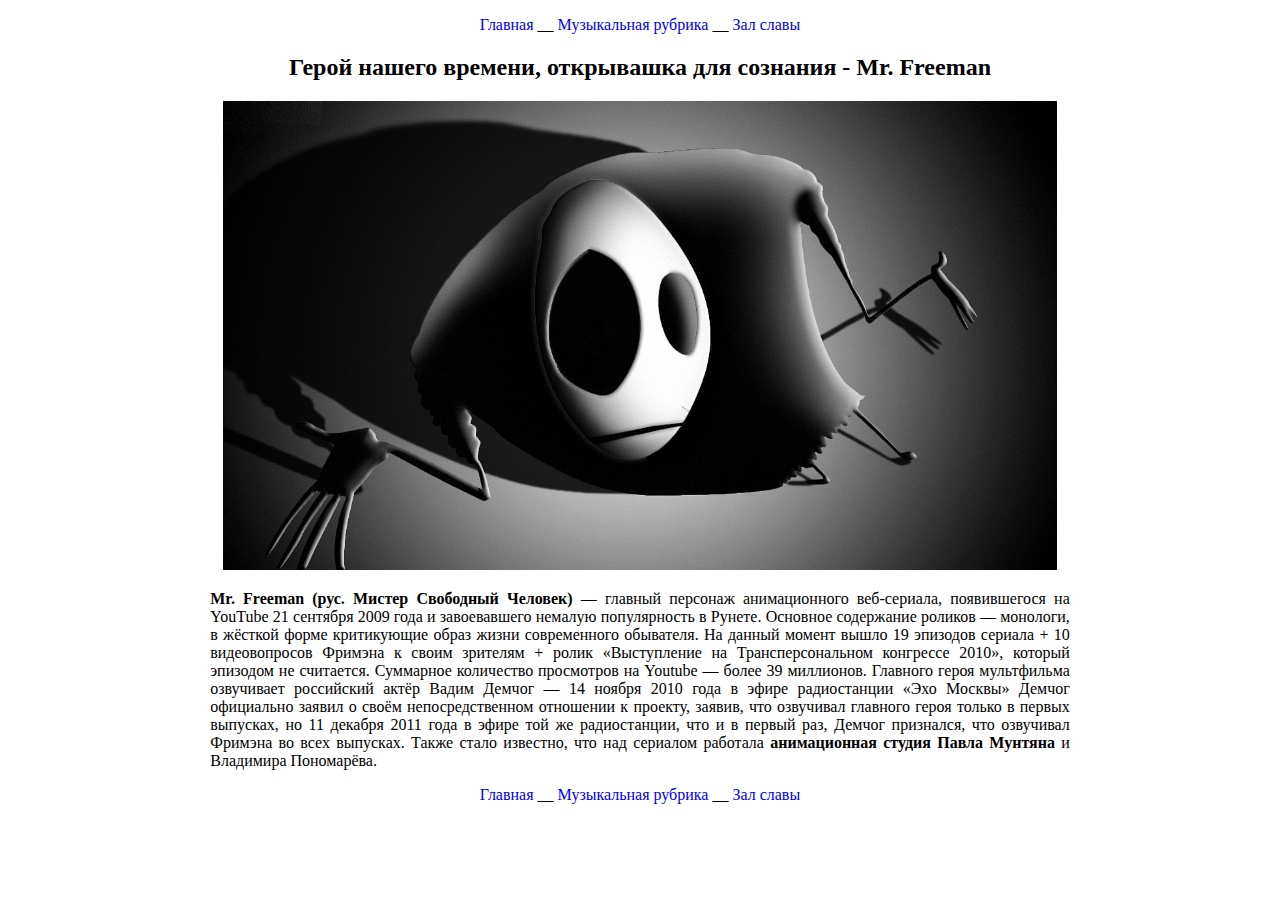
<file: apaschenko/slava.html>
<!Doctype HTML>
 <html>
  <head> 
  <meta http-equiv="Content-type" content="text/html; charset=utf-8">
  <title>Зал Славы</title>
  <style>
   a { 
    text-decoration: none; /* Отменяем подчеркивание у ссылки */
   } 
   p.text {
    text-align: justify;
    margin-left: 16%;
    margin-right: 16%;
    font-size: 12pt;
   }
  </style>
  </head>
   <body>
    <p align="center"><a href="mfp.html">Главная</a> __ <a href="music.html">Музыкальная рубрика</a> __ <a href="slava.html">Зал славы</a></p>
    <h2 align="center"> Герой нашего времени, открывашка для сознания - Mr. Freeman </h2>
    <p align="center"><img src="freeman.jpg" width="66%"></p>
    <p class="text">  <b> Mr. Freeman (рус. Мистер Свободный Человек) </b> — главный персонаж анимационного веб-сериала, появившегося на YouTube 21 сентября 2009 года и завоевавшего немалую популярность в Рунете. Основное содержание роликов — монологи, в жёсткой форме критикующие образ жизни современного обывателя. На данный момент вышло 19 эпизодов сериала + 10 видеовопросов Фримэна к своим зрителям + ролик «Выступление на Трансперсональном конгрессе 2010», который эпизодом не считается. Суммарное количество просмотров на Youtube — более 39 миллионов.

    Главного героя мультфильма озвучивает российский актёр Вадим Демчог — 14 ноября 2010 года в эфире радиостанции «Эхо Москвы» Демчог официально заявил о своём непосредственном отношении к проекту, заявив, что озвучивал главного героя только в первых выпусках, но 11 декабря 2011 года в эфире той же радиостанции, что и в первый раз, Демчог признался, что озвучивал Фримэна во всех выпусках. Также стало известно, что над сериалом работала <b>анимационная студия Павла Мунтяна</b> и Владимира Пономарёва. </p>
    <p align="center"><a href="mfp.html">Главная</a> __ <a href="music.html">Музыкальная рубрика</a> __ <a href="slava.html">Зал славы</a></p>
    </body>
   </html>
</file>
<file: strikoza/css/style.css>
body {
	font-family: Arial, Verdana,  sans-serif; /* Семейство шрифтов */
	font-size: 11pt; /* Размер основного шрифта в пунктах  */
	background-color: #f0f0f0; /* Цвет фона веб-страницы */
	color: blue; /* Цвет основного текста */ 
}
h1 {
	color: red; /* Цвет заголовка */
	font-size: 24pt; /* Размер шрифта в пунктах */
	font-family: Georgia, Times, serif; /* Семейство шрифтов */
	font-weight: normal; /* Нормальное начертание текста  */
}
p {
	font-size: 120%; /*игнорирование масштаба текста в глобальном стиле*/
	text-align: justify; /* Выравнивание по ширине */
	margin-left: 20px; /* Отступ слева в пикселах */
	margin-right: 10px; /* Отступ справа в пикселах */
	border-left: 5px solid #999; /* Параметры линии слева */
	border-bottom: 1px solid #999; /* Параметры линии снизу */
	padding-left: 10px; /* Отступ от линии слева до текста  */
	padding-bottom: 10px; /* Отступ от линии снизу до текста  */
}
</file>
<file: szake/site11/css/main.css>
body {
	margin: 0;
	padding: 0;
	background: #fdeec0;
}
ul {
	padding: 0;
	margin: 0; 
}
* {
}
.main {
	background: url("../images/background.jpg") repeat-y;
	background-size: 100%;
	margin: auto;
	min-width: 970px;
	overflow: hidden;
}
.wrapper {
	width: 970px;
	margin: auto;
	padding: 16px 0 0 0;
}


/*section FONTS*/

@font-face {
    font-family: Impact; /* Имя шрифта */
    src: url("../fonts/impact.ttf"); /* Путь к файлу со шрифтом */
   }


/*section HEADER*/

header {
	position: relative;
}
.logo {
	width: 110px;
	height: 150px;
	margin: auto;
	background: url("../images/logo.png");
}
.global_navigation {
	position: absolute;
	right: 11px;
	bottom: 8px;
	text-align: center;
}

.social_links {
	margin: 0 0 0 -10px;
}
.social_link_item {
	display: inline-block;
	opacity: 0.3;
	width: 32px;
	height: 32px;
	margin: 0 2px 0 2px;
	-webkit-transition-duration: 1s;
    -moz-transition-duration: 1s;
    -o-transition-duration: 1s;
    transition-duration: 1s;
	background: url("../images/social_links.png") no-repeat;
}
.social_link_item:hover {
	opacity: 1;
	-webkit-transform: rotate(360deg);
	-moz-transform: rotate(360deg);
	-ms-transform: rotate(360deg);
	-o-transform: rotate(360deg);
	transform: rotate(360deg);
}
.social_link_item.-twitter {background-position: 0 0;}
.social_link_item.-facebook {background-position: -41px 0;}
.social_link_item.-wifi {background-position: -80px 0;}

.global_nav_menu {}
.global_nav_menu ul {
	margin: 0;
	padding: 7px 0 0 0;
}
.global_nav_menu ul li {
	display: inline-block;
	border-right: 2px solid #925d21;
	padding: 0 5px;
}
.global_nav_menu ul li:last-child {
	border-right: none;
}
.global_nav_menu ul li a {
	color: #925d21;
	text-decoration: none;
	font-family: Impact;
	font-size: 16px;
	text-transform: uppercase;
}
.global_nav_menu ul li a:hover {
	color: #703b09;
}


/*section NAVIGATION*/

.navigation {
	width: 1066px;
	height: 45px;
	margin: 0 0 0 -47px;
	padding: 30px 0 0 0;
	background: url("../images/navigation.png") no-repeat;
}
.navigation ul {
	margin: 1px 0 0 75px;
	padding: 0;
}
.navigation ul li {
	display: inline-block;
	padding: 0 8px;
}
.navigation ul li a {
	color: #ffffff;
	font-family: Impact;
	font-size: 24px;
	text-decoration: none;
	text-transform: uppercase;
	text-shadow: 1px 1px 0 #000000;
	-webkit-transition-duration: 1s;
	-moz-transition-duration: 1s;
	-o-transition-duration: 1s;
	transition-duration: 1s;
}
.navigation ul li a:hover {
	color: #f1cf7c;
}


/*section RESERVATION*/

.reservation {
	width: 969px;
	height: 423px;
	background-color: #ffffff;
	padding: 0;
	position: relative;
	/*background: url("../images/slide2.jpg") no-repeat;
	background-position: 0 100%;*/
}
.reservation_item {
	width: 100%;
}
.reservation_info {
	position: absolute;
	z-index: 9999;
	top: 0;
	left: 0;
	width: 400px;
	margin: 41px 0 0 56px;
}
.reservation_info h1 {
	color: #925d21;
	font-size: 88px;
	font-family: Impact;
	padding: 0;
	margin: 0;
	text-transform: uppercase;
}
.reservation_info h2 {
	color: #66480d;
	font-size: 34px;
	font-family: Impact;
	padding: 0;
	margin: -10px 0 0 0;
	text-transform: uppercase;
	line-height: 36px;
}
.reservation_info h2 span {
	color: #b5902d;
	font-size: 37px;
}
.reservation_info p {
	color: #a1a1a1;
	font-size: 15px;
	font-family: Impact;
	text-transform: uppercase;
	margin: 7px 0;
}
	a {text-decoration: none;}
.button {
	background: url("../images/button.jpg");
	background-color: #7b5300;
	border: 1px solid #9f1a06;
	font-size: 36px;
	font-family: Impact;
	color: #e0cfb9;
	text-decoration: none;
	text-transform: uppercase;
	text-align: center;
	text-shadow: 0 0 4px rgba(0,0,0,0.7);
	margin: 29px 0 0 0;
}
.button div {
	width: 398px;
	height: 54px;
	padding: 10px 0 0 0;
	-webkit-transition-duration: 0.5s;
	-moz-transition-duration: 0.5s;
	-o-transition-duration: 0.5s;
	transition-duration: 0.5s;
}
.button:hover div {
	background: #8f271c;
}


/*sectio PAGER*/

.pager_wraper {
	height: 39px;
	overflow: hidden;
}
.pager {
	width: 100%;
	padding: 0;
	text-align: center;
	overflow: hidden;
	cursor: pointer;
	margin-top: -24px;
}
.pager span {
	font-size: 76px;
	letter-spacing: -3px;
	color: #e8b538;
	-webkit-transition-duration: 0.5s;
	-moz-transition-duration: 0.5s;
	-o-transition-duration: 0.5s;
	transition-duration: 0.5s;
}
.pager span:hover {
	color: #69510d;
}
span.cycle-pager-active {
	color: #b3902b;
}


/*section SLIDER*/

.slider {
	background: #ffffff;
	padding: 39px 0 45px 0;
	position: relative;
}
#slider_items {
	width: 880px;
	height: 200px;
	margin: auto;
	white-space: nowrap;
}
.slider_item {
	display: inline-block;
	vertical-align: bottom;
	text-align: center;
	width: 280px;
	height: 170px;
	position: relative;
	margin: 0 5px 0 5px;
	padding: 31px 0 0 0;
	background: url("../images/item_shadow.png") no-repeat scroll 0 162px rgba(0,0,0,0);
}
.sliderItem_read {
	position: absolute;
	bottom: 0;
	right: 0;
	width: 174px;
	height: 70px;
	text-indent: -9999px;
	overflow: hidden;
	opacity: 0.8;
	-webkit-transition-duration: 0.5s;
	-moz-transition-duration: 0.5s;
	-o-transition-duration: 0.5s;
	transition-duration: 0.5s;
}
.slider_item:hover .sliderItem_read {
	opacity: 1;
}
.-know_more1 {
	background: url("../images/know_more1.png") no-repeat;
	background-position: 100% 100%;
}
.-know_more2 {
	background: url("../images/know_more2.png") no-repeat;
	background-position: 100% 100%;
}
.-know_more3 {
	background: url("../images/know_more3.png") no-repeat;
	background-position: 100% 100%;
}
.sliderItem_ball {
	position: absolute;
	background: url("../images/know_more_balls.png");
	width: 29px;
	height: 29px;
}
.-ball1 {
	bottom: 5px;
	right: 12px;
	background-position: 0 100%;
}
.slider_item:hover .-ball1 {
	background-position: 0 -1px;
}
.-ball2 {
	bottom: 5px;
	right: 133px;
	background-position: 100% 100%;
}
.slider_item:hover .-ball2 {
	background-position: 100% -1px;
}
.slider_nav {}
.nav_cursor {
	position: absolute;
	top: 50%;
	margin: -33px 0 0 0;
	width: 34px;
	height: 36px;
	background: url("../images/nav_cursor.png");
	background-size: 100%;
	opacity: 0.4;
	-webkit-transition-duration: 0.5s;
	-moz-transition-duration: 0.5s;
	-o-transition-duration: 0.5s;
	transition-duration: 0.5s;
}
.nav_cursor:hover {
	opacity: 1;
}
.-prev {
	left: 14px;
	background-position: 0 -39px;
}
.-next {
	right: 14px;
	background-position: 0 0;
}
.-prev:hover {
	-webkit-transform: rotate(-360deg);
	-moz-transform: rotate(-360deg);
	-o-transform: rotate(-360deg);
	transform: rotate(-360deg);
}
.-next:hover {
	-webkit-transform: rotate(360deg);
	-moz-transform: rotate(360deg);
	-o-transform: rotate(360deg);
	transform: rotate(360deg);
}
.pointer_top, .pointer_bottom {
	width: 0;
    height: 0;
    position: absolute;
    left: 50%;
}
.pointer_top {
    border-left: 16px solid transparent;
    border-right: 16px solid transparent;
    border-top: 16px solid #fdeec0;
    top: 0;
}
.pointer_bottom {
    border-left: 16px solid transparent;
    border-right: 16px solid transparent;
    border-bottom: 16px solid #fdeec0;
    bottom: 0;
}


/*section FOOTER*/

footer {
	padding: 23px 14px 23px 14px;
}
.footer_nav {
	float: left;
	font-family: Arial;
	font-size: 11px;
	color: #000000;
}
.footer_nav ul {
	margin: 0;
	padding: 0;
}
.footer_nav ul li {
	display: inline;
	border-right: 1px solid #000000;
	padding: 0 10px 0 0;
}
.footer_nav ul li:last-child {
	border-right: none;
	padding: 0 0 0 10px;
}
.footer_info {
	float: right;
	font-family: Arial;
	font-size: 11px;
	color: #000000;
}
</file>
<file: szake/task2/css/style.css>
body {
	margin: 0;
	background: #555;
	color: #333;
	font-family: Arial, "Helvetica CY", "Nimbus Sans L", sans-serif;
}
.wrapper {
	width: 800px;
	margin: 0 auto;
}
.clear {
	clear: both;
	height: 0;
	padding: 0 !important;
	margin: 0 !important;
}
header {
	background: #fff; 
}
header nav {
	text-align: right;
}
header nav ul {
	margin: 0; 
	padding: 0; 
	list-style: none;
}
header nav ul li {
	display: inline-block;
}
header nav ul li a {
	text-decoration: none;
	font-size: 18px;
	color: #333;
	text-transform: uppercase;
	font-weight: bold;
	display: block;
	padding: 30px;
}
header nav ul li a:hover {
	text-decoration: underline;
}
.content {
	
}
.content-top {
	background: #fef8de;
	padding: 10px 0 80px;
}
.content-top h1 {
	color: #fff;
	text-transform: uppercase;
	margin: -20px 0 30px;
	font-size: 48px;
}
.content-top p {
	border-bottom: 4px solid #fff;
	padding: 15px 0;
	margin: 0;
	text-align: justify;
	font-size: 18px;
}
.content-top p:last-child {
	border-bottom: none;
}
.content-middle {
	background: #f2f1ec;
	font-size: 12px;
}
.content-middle .wrapper {
	background: url("../img/divider.png") center center repeat-y;
	padding: 80px 0 30px;
}
.content-middle .wrapper > div {
	margin-bottom: 50px;
	position: relative;
	padding: 35px;
	font-size: 16px;
}
.orange {
	background: #ffbe62;
	color: #333;
}
.pink {
	background: #ff8361;
	color: #fff;
}
.-right {
	clear:right;
	float: right;
}
.-left {
	clear: left;
	float: left;
}
.small {
	height: 80px;
	width: 230px;
}
.middle {
	height: 130px;
	width: 230px;
}
.large {
	height: 230px;
	width: 230px;
}

.pink.-left:before {
	content: " ";
	display: block;
	position: absolute;
	top: 15px;
	right: -35px;
	width: 0;
	height: 0;
	border-top: 25px solid transparent;
	border-left: 35px solid #ff8361;
	border-bottom: 25px solid transparent;
}
.pink.-left:after {
	content: " ";
	display: block;
	position: absolute;
	top: 0;
	right: -140px;
	width: 60px;
	height: 60px;
	border-radius: 50%;
	background: #ff8361;
	border: 10px solid #dedede;
}
.orange.-left:before {
	content: " ";
	display: block;
	position: absolute;
	bottom: 15px;
	right: -35px;
	width: 0;
	height: 0;
	border-top: 25px solid transparent;
	border-left: 35px solid #ffbe62;
	border-bottom: 25px solid transparent;
}
.orange.-left:after {
	content: " ";
	display: block;
	position: absolute;
	bottom: 0;
	right: -140px;
	width: 60px;
	height: 60px;
	border-radius: 50%;
	background: #ffbe62;
	border: 10px solid #dedede;
}
.pink.-right:before {
	content: " ";
	display: block;
	position: absolute;
	top: 15px;
	left: -35px;
	width: 0;
	height: 0;
	border-top: 25px solid transparent;
	border-right: 35px solid #ff8361;
	border-bottom: 25px solid transparent;
}
.pink.-right:after {
	content: " ";
	display: block;
	position: absolute;
	top: 0;
	left: -140px;
	width: 60px;
	height: 60px;
	border-radius: 50%;
	background: #ff8361;
	border: 10px solid #dedede;
}
.orange.-right:before {
	content: " ";
	display: block;
	position: absolute;
	bottom: 15px;
	left: -35px;
	width: 0;
	height: 0;
	border-top: 25px solid transparent;
	border-right: 35px solid #ffbe62;
	border-bottom: 25px solid transparent;
}
.orange.-right:after {
	content: " ";
	display: block;
	position: absolute;
	bottom: 0;
	left: -140px;
	width: 60px;
	height: 60px;
	border-radius: 50%;
	background: #ffbe62;
	border: 10px solid #dedede;
}

.content-bottom {
	background: #fff6d7;
	padding: 80px 0 60px;
}
.list1 {
	float: left;
	width: 33.33%;
}
.list1 ul {
	list-style: none; 
	margin: 0; 
	padding: 0;
}
.list1 ul li {
	background: url("../img/bullets.png") -7px -34px no-repeat;
	padding: 3px 0 3px 30px;
}
.list2 {
	float: left;
	width: 33.33%;
}
.list2 ul {
	list-style: none; 
	margin: 0;
	padding: 0;
}
.list2 ul li {
	background: url("../img/bullets.png") 0 4px no-repeat;
	padding: 8px 0 8px 30px;
}
.banners {
	float: right;
}
.banners a {
	margin: 10px 0 25px;
	display: block;
}
.banners a:last-child {
	margin: 0;
}
.banners a img {

}
footer {
	background: #353535; 
}
footer nav {
	text-align: right;
}
footer nav ul {
	margin: 0; 
	padding: 0; 
	list-style: none;
}
footer nav ul li {
	display: inline-block;
}
footer nav ul li a {
	text-decoration: none;
	font-size: 18px;
	color: #fa9b25;
	text-transform: uppercase;
	font-weight: normal;
	display: block;
	padding: 30px;
}
footer nav ul li a:hover {
	text-decoration: underline;
}
</file>
